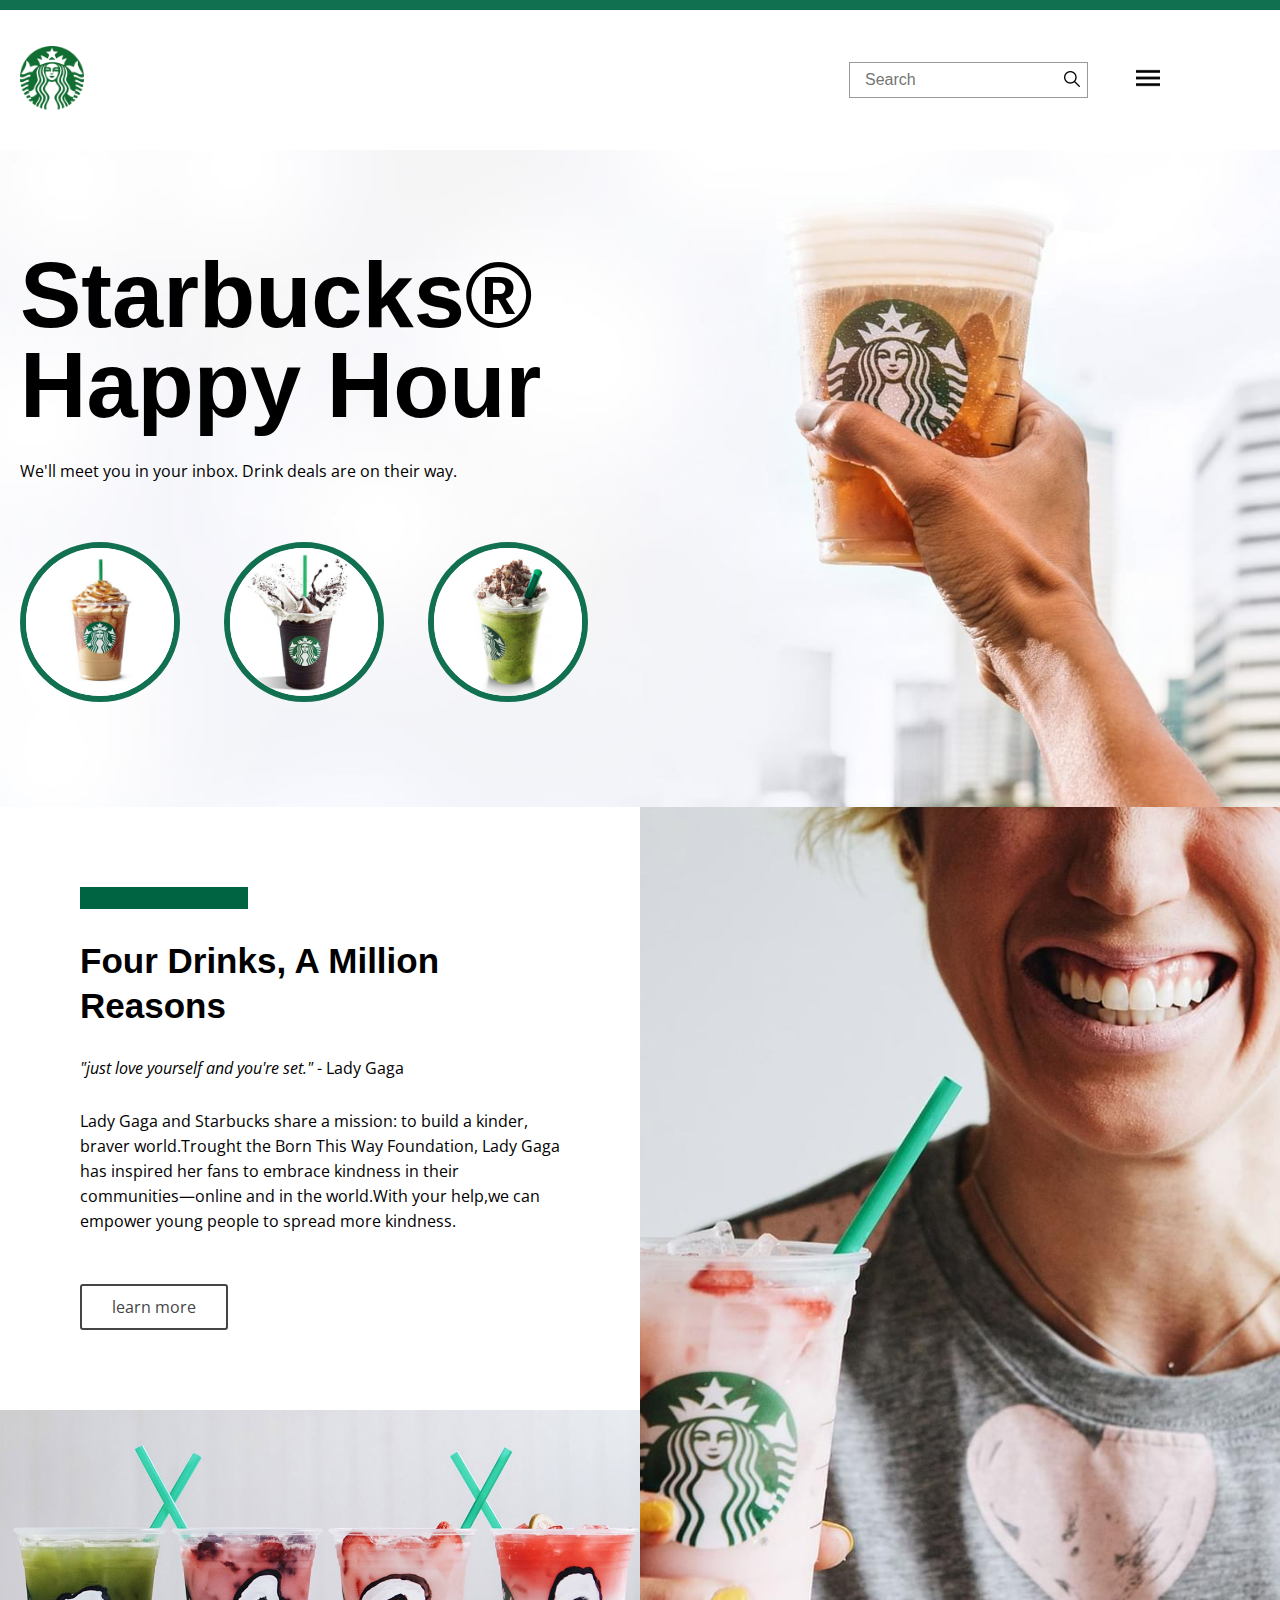
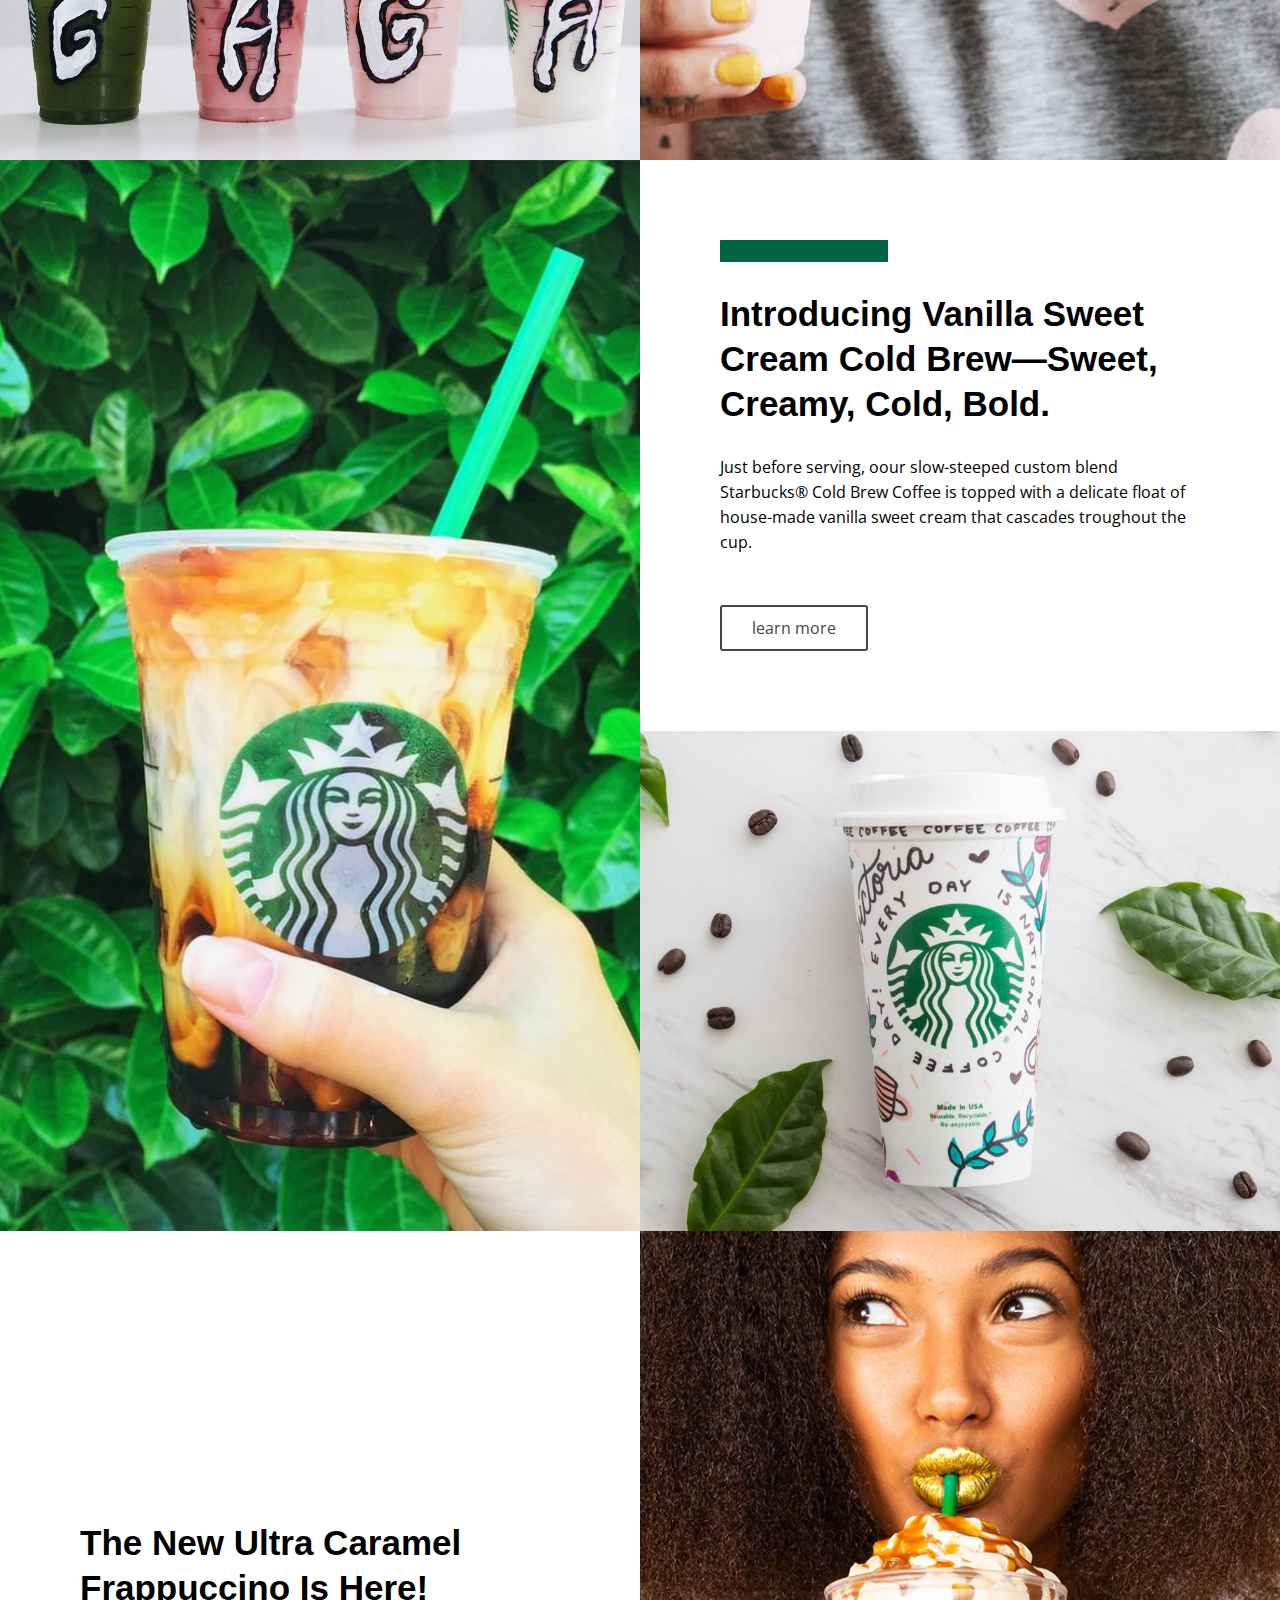
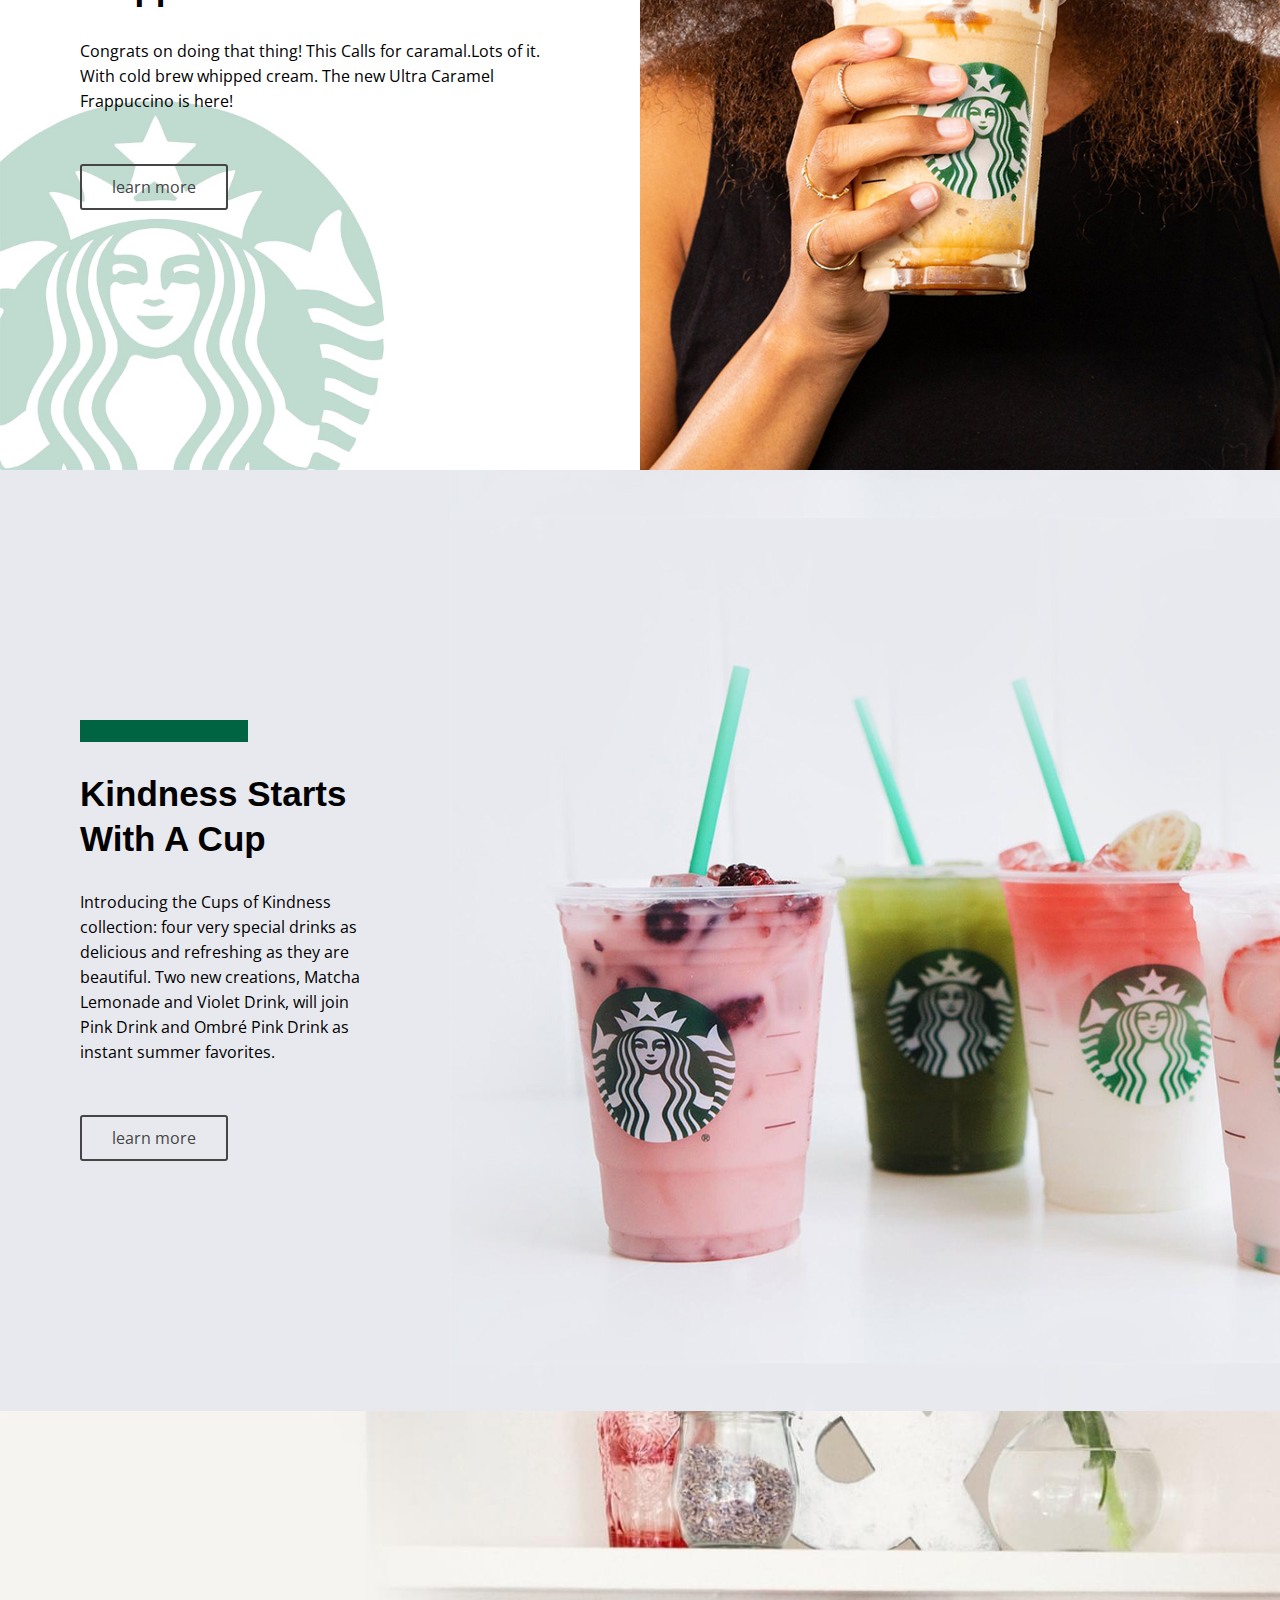
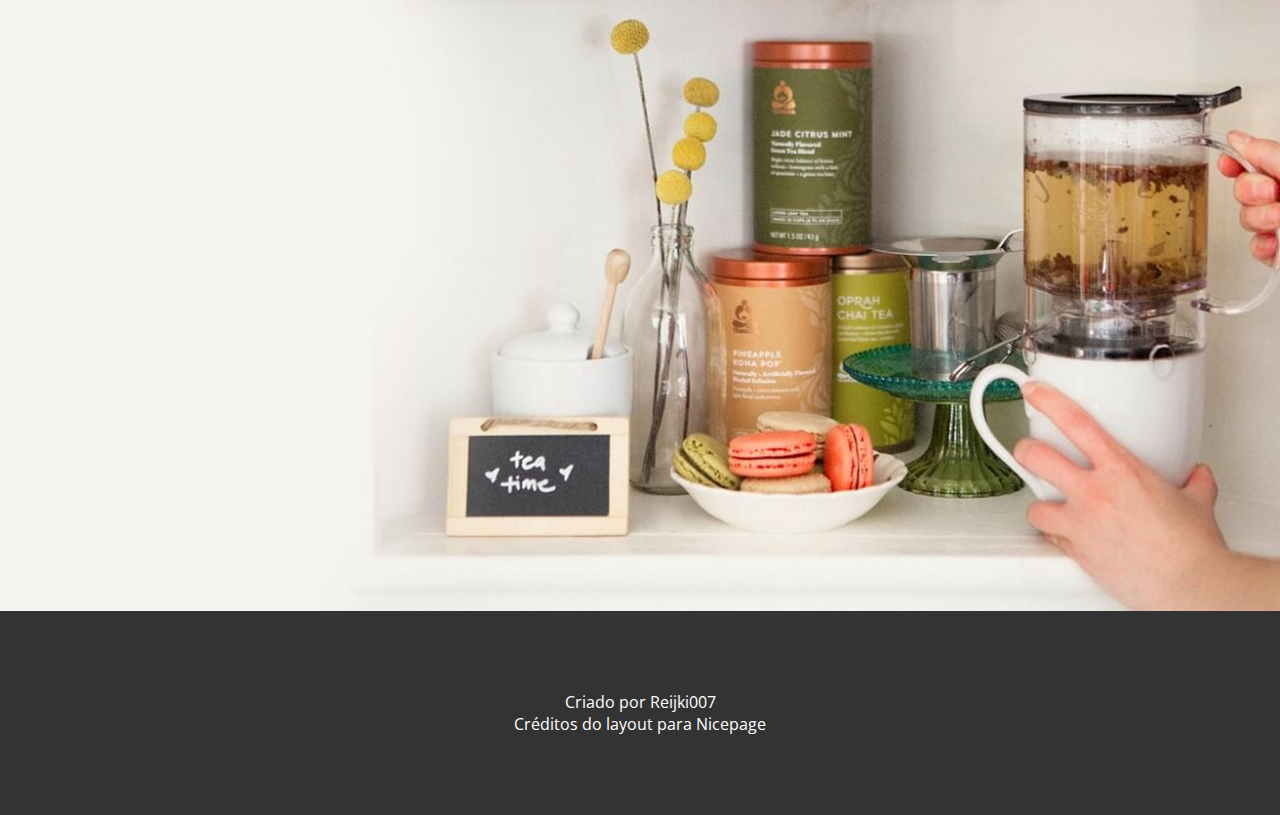
<file: HTMLSTARBUCKS/index.html>
<!DOCTYPE html>
<html>
<head>
    <meta charset="UTF-8">
    <meta name="viewport" content="width=device-width, initial-scale=1.0">
    <title>Starbucks</title>
    <link rel="stylesheet" href="assets/css/style.css" >    
</head>
<body>
    <header>
        <div class="line"></div>
       <div class="container header--area">
           <div class="header--left">
               <a href="/"><img src="assets/images/logo.png"/></a> 
           </div>
           <div class="header--right">
               <div class="header--search">
                   <form>
                       <input type="text" name="search" placeholder="Search">
                       <button>
                           <img src="assets/images/loupe.png" />
                       </button>
                   </form>
               </div>
               <div class="header--menu">
                   <img src="assets/images/menu.png"/>
               </div>
           </div>
       </div>
   </header>
   <section class="banner">
    <div class="container">
        <h1>Starbucks®<br/>Happy Hour</h1>
        <span>We'll meet you in your inbox. Drink deals are on their way.</span>
        <div class="banner--images">
            <img src="assets/images/c1.jpg" />
            <img src="assets/images/c2.jpg" />
            <img src="assets/images/c3.jpg" />
        </div>
    </div>
   </section>
   <section class="area1">
    <div class="area1--content">
        <div class="bar"></div>
        <h2>Four Drinks, A Million<br/> Reasons</h2>

        <div class="area1--quote"><em>"just love yourself and you're set."</em> - Lady Gaga</div>
        <div class="area1--text">Lady Gaga and Starbucks share a mission: to build a kinder, braver world.Trought the Born This Way Foundation, Lady Gaga has inspired her fans to embrace kindness in their communities—online and in the world.With your help,we can empower young people to spread more kindness.</div>

        <a class="button" href="">learn more</a> 
    </div>
    <div class="area1--img1"></div>
    <div class="area1--img2"></div>
   </section>
   <section class="area2">
    <div class="area2--content">
        <div class="bar"></div>
        <h2>Introducing Vanilla Sweet Cream Cold Brew—Sweet, Creamy, Cold, Bold.</h2>

        <div class="area2--text">Just before serving, oour slow-steeped custom blend Starbucks® Cold Brew Coffee is topped with a delicate float of house-made vanilla sweet cream that cascades troughout the cup.</div>

        <a class="button" href="">learn more</a> 
    </div>
    <div class="area2--img1"></div>
    <div class="area2--img2"></div>
   </section>
   <section class="area3">
        <div class="area3--content">                       
            <h2>The New Ultra Caramel<br/>Frappuccino Is Here!</h2>
            <div class="area3--text">Congrats on doing that thing! This Calls for caramal.Lots of it. <br/>With cold brew whipped cream. The new Ultra Caramel<br/> Frappuccino is here!</div>            
            <a class="button" href="">learn more</a> 
        </div>
        <div class="area3--img1"></div>
   </section>
   <section class="area4">
    <div class="area4--content">
        <div class="bar"></div>  
        <h2>Kindness Starts<br/>With A Cup</h2>
        <div class="area4--text">Introducing the Cups of Kindness collection: four very special drinks as delicious and refreshing as they are beautiful. Two new creations, Matcha Lemonade and Violet Drink, will join Pink Drink and Ombré Pink Drink as instant summer favorites.</div>            
        <a class="button" href="">learn more</a> 
    </div>
    <div class="area4--img1"></div>
</section>
<section class="area5"></section>
<footer>
    Criado por Reijki007<br/>
    Créditos do layout para Nicepage
</footer>
</body>
</html>
</file>
<file: HTMLSTARBUCKS/assets/css/style.css>
@import url('https://fonts.googleapis.com/css2?family=Open+Sans:ital@0;1&family=Oswald:wght@400;700&display=swap');

body {
    font-family: 'Open Sans', sans-serif;  
    margin: 0; 
}
.container {
    max-width: 1140px;
    margin: 20px;
}
.bar {
    background-color: #006341;
    width: 168px;
    height: 22px;
}
h1 {
    font-family: sans-serif;
    font-size: 92px;
    font-weight: bold;
    line-height: 90px;
    margin: 0;
    margin-bottom: 30px;
}
h2 {
    font-family: sans-serif;
    font-weight: bold;
    font-size: 35px;
    line-height: 45px; 
    margin-top: 20px 0px;
}
.button {
    display: inline-block;
    border:2px solid #454545;
    padding: 10px 30px;
    border-radius: 3px;
    color: #454545;
    text-decoration: none;
}
.button:hover {
    color:#FFF;
    background-color: #454545;
}

header .line {
    background-color: #117050;
    height: 10px;
}
.header--area {
    display: flex;
    justify-content: space-between;
    align-items: center;
    height: 100px;

}
.header--left img {
    width: 64px;
    height: 64px;
}
.header--search form {
    display: flex;
}
.header--right {
    display: flex;
    align-items: center;
}
.header--search input {
    font-size: 16px;
    padding: 8px 15px;
    border: 1px solid #999999;
    outline: 0;
    width: 100%;
    max-width: 250px;
}
.header--search button {
    border: 0;
    background-color: transparent;   
    margin-left: -30px; 
    cursor: pointer;
    outline: 1;
}
.header--search button img {
    width: 16px;
    height: 16px;
}

.header--menu {
    margin-left: 50px;
    cursor: pointer;
}
.header--menu img {
    width: 24px;
    height: 24px;
}

.banner {
    background-image: url('../images/bg.jpg');
    background-position: center;
    background-size: cover;
    padding-top: 80px;
    padding-bottom: 80px;
}
.banner--images {
    margin-top: 60px;
}
.banner--images img {
    width: 148px;
    height: 148px;
    border: 6px solid #117050;
    border-radius: 50%;
    margin-right: 40px;
}

.area1 {
    display:grid;
    grid-template-columns: repeat(2, 1fr);
}
.area1--content {
    padding: 80px;
}
.area1--quote {
    margin-bottom: 30px;
}
.area1--text {
    margin-bottom: 50px;
    line-height: 25px;
}
.area1--img1 {
    background-image: url('../images/f2.jpg');
    background-size: cover;
    background-position: center;
    height: 350px;
}
.area1--img2 {
    grid-column: 2 / 3;
    grid-row: 1 / 3;
    background-image: url('../images/f1.jpg');
    background-size: cover;
    background-position: center;
}

.area2 {
    display:grid;
    grid-template-columns: repeat(2, 1fr);
}
.area2--content {
    padding: 80px;
}
.area2--text {
    margin-bottom: 50px;
    line-height: 25px;
}
.area2--img1 {
    background-image: url('../images/f4.jpg');
    background-size: cover;
    background-position: center;
    height: 500px;
}
.area2--img2 {
    grid-column: 1 / 2;
    grid-row: 1 / 3;
    background-image: url('../images/f3.jpg');
    background-size: cover;
    background-position: center;
}

.area3 {
    display:grid;
    grid-template-columns: repeat(2, 1fr);
}
.area3--content {
    padding: 260px 80px;
    background-image: url('../images/bg2.jpg');
    background-size: cover;
    background-position: left;
}
.area3--text {
    margin-bottom: 50px;
    line-height: 25px;
}
.area3--img1 {
    background-image: url('../images/f5.jpg');
    background-size: cover;
    background-position: center;    
}

.area4 {
    display:grid;
    grid-template-columns: 450px 1fr;
    background-color: #e8e9ee;
}
.area4--content {
    padding: 250px 80px;    
}
.area4--text {
    margin-bottom: 50px;
    line-height: 25px;
}
.area4--img1 {
    background-image: url('../images/bg3.jpg');    
    background-position: left;    
}
.area5 {
    background-image: url('../images/bg4.jpg');
    background-size: cover;
    background-position: center; 
    height: 800px; 
}
footer {
    background-color: #333;
    color:#FFF;
    padding: 80px;
    text-align: center;
}


/*Responsividade*/

@media (min-width: 769px) and (max-width: 1140px) {
    .container {
        padding-left: 20px;
        padding-right: 20px;
    }
}
@media (min-width: 426px) and (max-width: 768px) {
    .container {
        padding-left: 20px;
        padding-right: 20px;
    }
   
    .area1 {
        grid-template-columns:  3fr, 2fr;
    }
    .area2 {
        grid-template-columns:  2fr, 3fr;
    }
    .area3 {
        grid-template-columns:  3fr, 2fr;
    }
}
@media (max-width: 425px) {
    .container {
        padding-left: 20px;
        padding-right: 20px;
    }
    .header--menu {
        margin-left: 10px;
    }

    .header--search input {
        max-width: 100px;
    } 
    
    h1 {
        font-size: 42px;
        line-height: 40px;
    }
    h2 {
        font-size: 25px;
        line-height: 30px;
    }
    .banner--images img {
        width: 60px;
        height: 60px;
        border: 3px solid #117050;
        border-radius: 50%;
        margin-right: 5px;
    }
    .area1,
    .area2,
    .area3,
    .area4 {
        grid-template-columns: 1fr;
    }    
    .area5 {
        height: 200px;
    }

    .area1--content,
    .area2--content,
    .area3--content,
    .area4--content {
        padding: 40px;
    }
    footer {
        font-size: 12px;
        padding: 40px 20px;
    }
}
</file>
